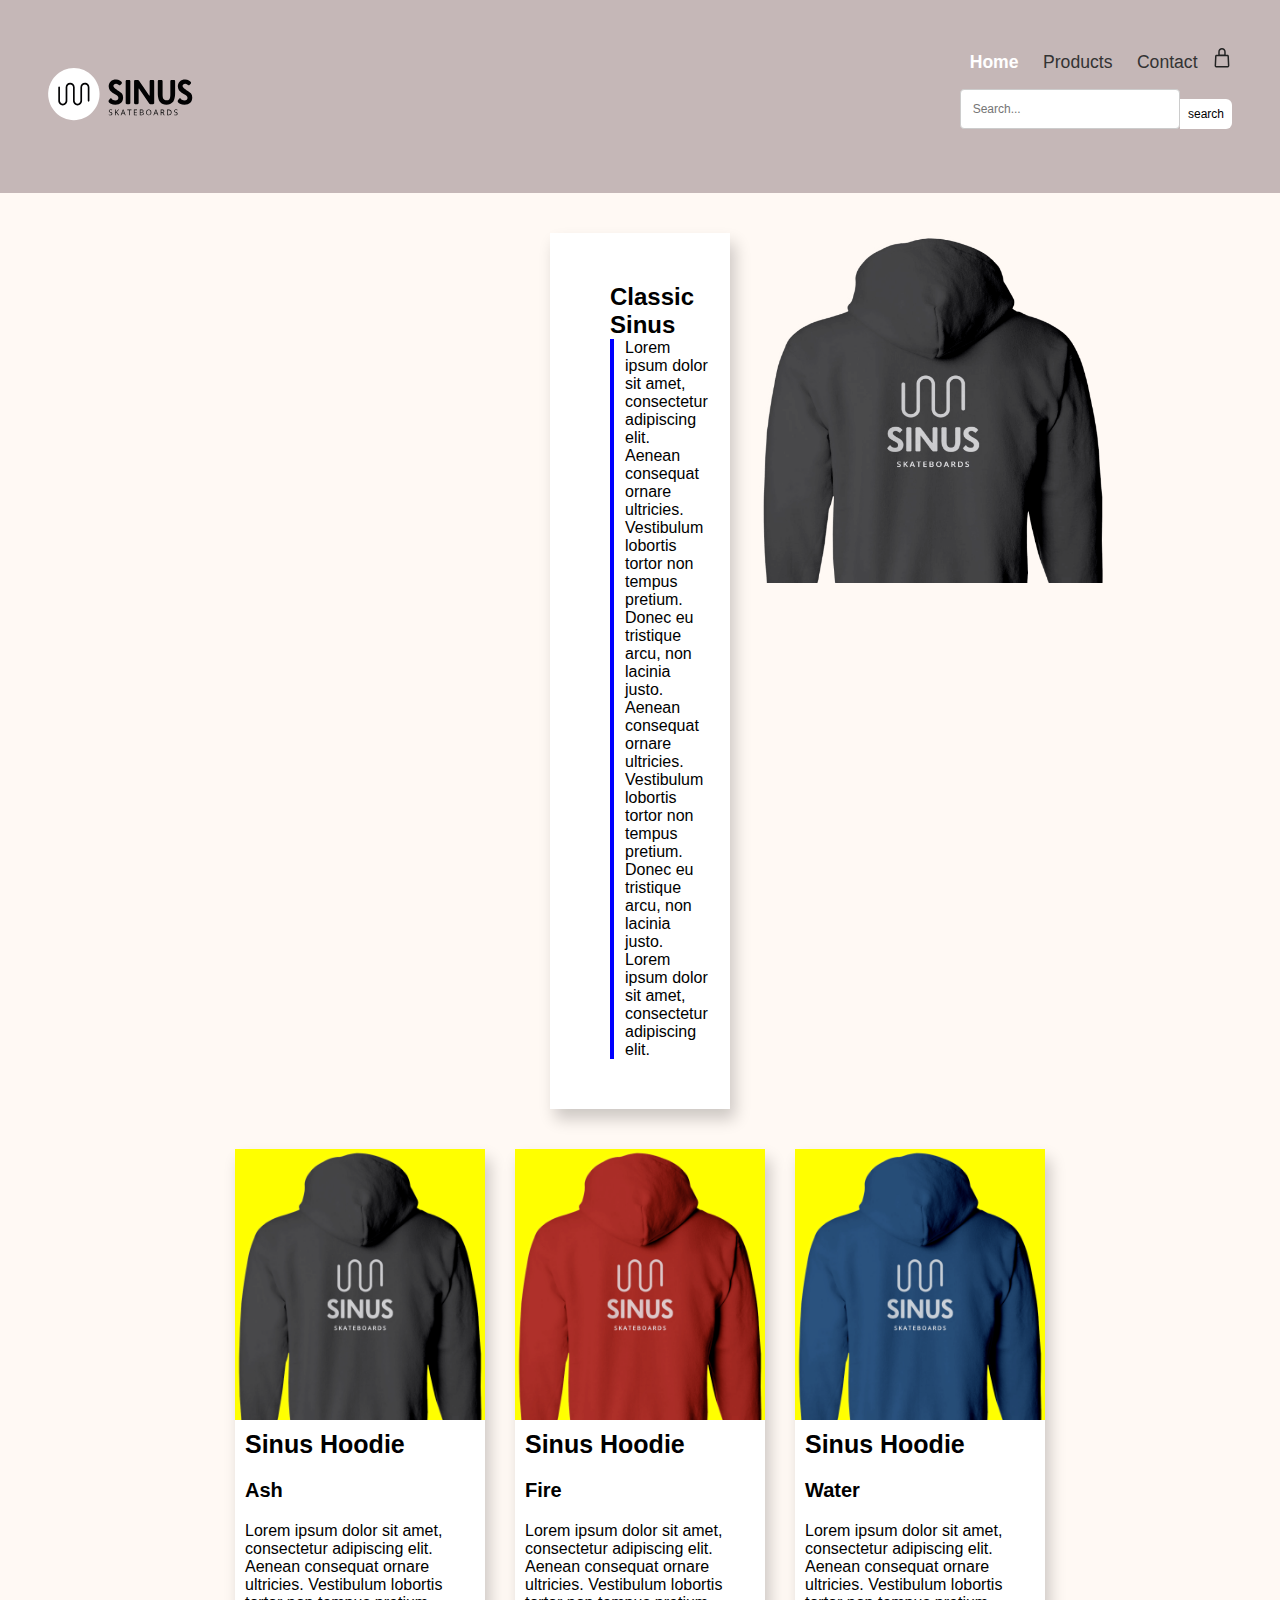
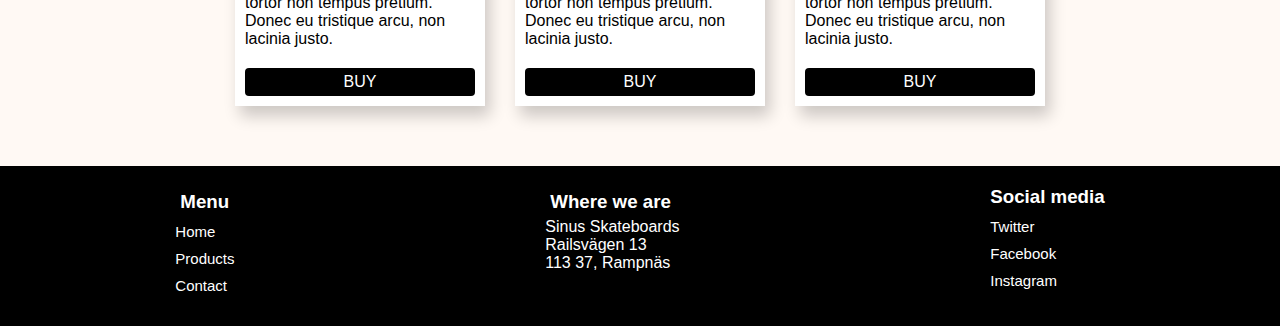
<file: index.html>
<!DOCTYPE html>
<html lang="en">
<head>
    <meta charset="UTF-8">
    <meta name="viewport" content="width=device-width, initial-scale=1.0">
    <title>SINUS</title>
    <link rel="stylesheet" href="styles.css">

</head>
<body>
    <!-- Logo med navbar-->
    <header class="navbar">
        <div class="logo">
            <img src="images/sinus-logo.svg" alt="Logo">
        </div>
        <nav class="navigation">
          <a href="index.html" class="active">Home</a>
          <a href="products.html">Products</a>
          <a href="contact.html">Contact</a>
          <img src="images/icon-bag.svg" alt="search">
          <form class="search-form" action="/search" method="GET">
            <input type="text" name="q" placeholder="Search...">
            <button type="submit">search</button>
          </form>
        </nav>
        
    </header>

    <!-- main produkt-->
     <section>
        <div class="article-one">
            <div class="classic">
                <h2>Classic Sinus</h2>
                <p class="line-text">Lorem ipsum dolor sit amet, consectetur adipiscing elit. 
                    Aenean consequat ornare ultricies. Vestibulum lobortis tortor 
                    non tempus pretium. Donec eu tristique arcu, non lacinia justo.
                    Aenean consequat ornare ultricies. Vestibulum lobortis tortor 
                    non tempus pretium. Donec eu tristique arcu, non lacinia justo.
                    Lorem ipsum dolor sit amet, consectetur adipiscing elit.
                </p>
                
            </div>
            <div class="classic-1">
                <img src="images/hoodie-ash.png" alt="ash">
            </div>

        </div>
     
      <div class="main">
        <div class="article">
            <img src="images/hoodie-ash.png" alt="ash" style="background-color: yellow;">
            <h1 style="padding: 10px;">Sinus Hoodie</h1>
            <h3 style="padding: 10px;">Ash</h3>
            <p style="padding: 10px;">Lorem ipsum dolor sit amet, consectetur adipiscing elit. 
                Aenean consequat ornare ultricies. Vestibulum lobortis tortor non tempus pretium.
                Donec eu tristique arcu, non lacinia justo.
            </p>
            <a href="http://www.google.com/" target="_blank">BUY</a>
        </div>
    
        <div class="article">
            <img src="images/hoodie-fire.png" alt="fire" style="background-color: yellow;">
            <h1 style="padding: 10px;">Sinus Hoodie</h1>
            <h3 style="padding: 10px;">Fire</h3>
            <p style="padding: 10px;">Lorem ipsum dolor sit amet, consectetur adipiscing elit. Aenean consequat ornare ultricies. Vestibulum lobortis tortor non tempus pretium. Donec eu tristique arcu, non lacinia justo.</p>
            <a href="http://www.google.com/" target="_blank">BUY</a>
        </div>
        <div class="article">
            <img src="images/hoodie-ocean.png" alt="ocean" style="background-color: yellow;">
            <h1 style="padding: 10px;">Sinus Hoodie</h1>
            <h3 style="padding: 10px;">Water</h3>
            <p style="padding: 10px;">Lorem ipsum dolor sit amet, consectetur adipiscing elit. Aenean consequat ornare ultricies. Vestibulum lobortis tortor non tempus pretium. Donec eu tristique arcu, non lacinia justo.</p>
            <a href="http://www.google.com/" target="_blank">BUY</a>
        </div>
    </div>
    </section>
    <!-- Footer -->
    <footer>
        <!-- scroll up button -->
        <button onclick="topFunction()" id="myBtn" title="Go to top">Top</button>
    
        <div class="container">
            <div class="lists">
                <div class="lists-1">
                    <h3 style="margin: 5px;">Menu</h3>
                    <a href="index.html">Home</a>
                    <a href="products.html">Products</a>
                    <a href="contact.html">Contact</a>
                </div>
            <div class="lists-2">
                <h3 style="margin: 5px;">Where we are</h3>
                <p>Sinus Skateboards</p>
                <p>Railsvägen 13</p>
                <p>113 37, Rampnäs</p>
            </div>
            <div class="lists-3">
                <h3>Social media</h3>
                <a href="https://x.com/?&" target="_blank">Twitter</a>
                <a href="https://www.facebook.com/" target="_blank">Facebook</a>
                <a href="http://Instagram.com/" target="_blank">Instagram</a>
            </div>
            </div>
        </div>
        
    </footer>

    
    <script>
        document.addEventListener("DOMContentLoaded", function () {
            const navLinks = document.querySelectorAll(".navigation a");
        
            navLinks.forEach((link) => {
                link.addEventListener("click", function () {
                    navLinks.forEach((nav) => nav.classList.remove("active"));
                    this.classList.add("active");
                });
            });
        });
    </script>
      
    
    <!-- Button scroll to the top  --> 
    <script>
        // Get the button
        let mybutton = document.getElementById("myBtn");
        
        // When the user scrolls down 10px from the top of the document, show the button
        window.onscroll = function() {scrollFunction()};
        
        function scrollFunction() {
          if (document.body.scrollTop > 10 || document.documentElement.scrollTop > 20) {
            mybutton.style.display = "block";
          } else {
            mybutton.style.display = "none";
          }
        }
        
        // When the user clicks on the button, scroll to the top of the document
        function topFunction() {
          document.body.scrollTop = 0;
          document.documentElement.scrollTop = 0;
        }
        </script>
</body>
</html>
</file>
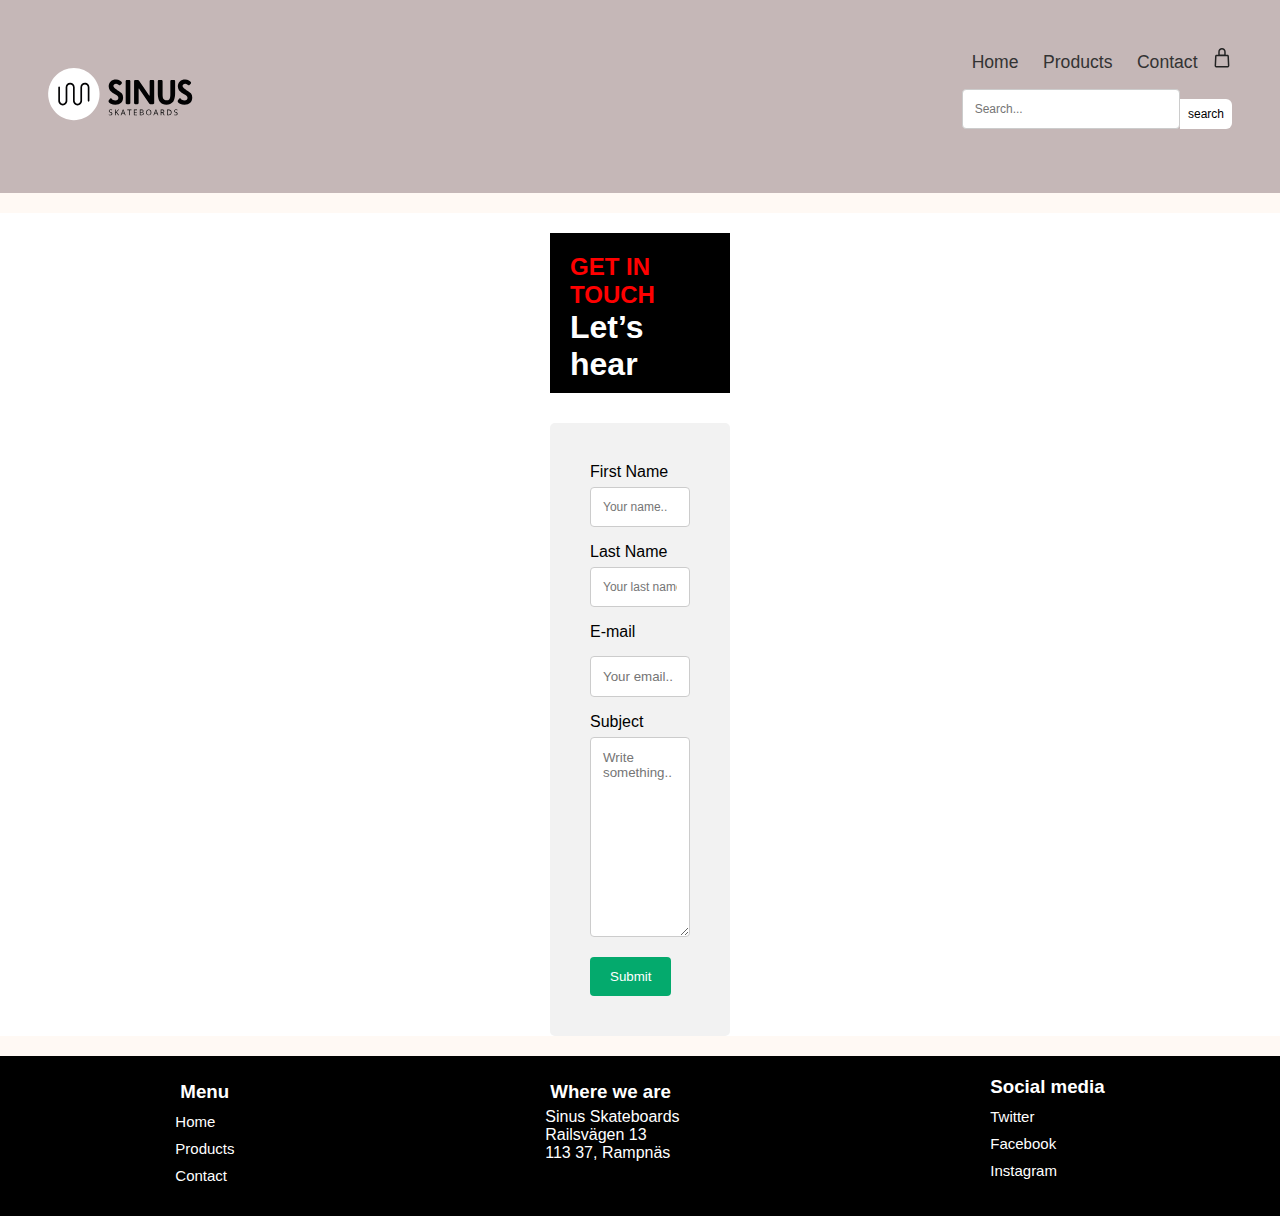
<file: contact.html>
<!DOCTYPE html>
<html lang="en">
<head>
    <meta charset="UTF-8">
    <meta name="viewport" content="width=device-width, initial-scale=1.0">
    <link rel="stylesheet" href="styles.css">
    <title>Contact</title>
</head>

<body>
    <header class="navbar">
        <div class="logo">
            <img src="images/sinus-logo.svg" alt="logo">
        </div>
        <nav class="navigation">
          <a href="index.html">Home</a>
          <a href="products.html">Products</a>
          <a href="contact.html">Contact</a>
          <img src="images/icon-bag.svg" alt="bag">
          <form class="search-form" action="/search" method="GET">
            <input type="text" name="q" placeholder="Search..." />
            <button type="submit">search</button>
          </form>
        </nav>
        
    </header>

    <section id="contactus" class="contactus">
        <div class="container">
            <h2 style="color: red;">GET IN TOUCH</h2>
            <h1>Let’s hear your amazing feedback!</h1>
        </div>
        <div class="container-5">
            <form action="#" method="post" target="_blank">
          
              <label for="fname">First Name</label>
              <input type="text" id="fname" name="firstname" placeholder="Your name.." required>
          
              <label for="lname">Last Name</label>
              <input type="text" id="lname" name="lastname" placeholder="Your last name.." required>

              <label for="email">E-mail</label>
              <input type="email" id="email" placeholder="Your email.." name="email" required>
          
              <label for="subject">Subject</label>
              <textarea id="subject" name="subject" placeholder="Write something.." style="height:200px"></textarea>
          
              <input type="submit" value="Submit">
          
            </form>
          </div>
     </section>

   <!-- Footer-->
    <footer>
        <!-- Top button scroll up -->
        <button onclick="topFunction()" id="myBtn" title="Go to top">Top</button>
    
        <div class="container">
            <div class="lists">
                <div class="lists-1">
                    <h3 style="margin: 5px;">Menu</h3>
                    <a href="index.html">Home</a>
                    <a href="products.html">Products</a>
                    <a href="contact.html">Contact</a>
                </div>
            <div class="lists-2">
                <h3 style="margin: 5px;">Where we are</h3>
                <p>Sinus Skateboards</p>
                <p>Railsvägen 13</p>
                <p>113 37, Rampnäs</p>
            </div>
            <div class="lists-3">
                <h3>Social media</h3>
                <a href="https://x.com/?&" target="_blank">Twitter</a>
                <a href="https://www.facebook.com/" target="_blank">Facebook</a>
                <a href="http://Instagram.com/" target="_blank">Instagram</a>
            </div>
            </div>
        </div>
        
    </footer>


    <script>
        document.addEventListener("DOMContentLoaded", function () {
            const navLinks = document.querySelectorAll(".navigation a");
        
            navLinks.forEach((link) => {
                link.addEventListener("click", function () {
                    navLinks.forEach((nav) => nav.classList.remove("active"));
                    this.classList.add("active");
                });
            });
        });
    </script>

    <script>
        // Get the button
        let mybutton = document.getElementById("myBtn");
        
        // When the user scrolls down 10px from the top of the document, show the button
        window.onscroll = function() {scrollFunction()};
        
        function scrollFunction() {
          if (document.body.scrollTop > 10 || document.documentElement.scrollTop > 20) {
            mybutton.style.display = "block";
          } else {
            mybutton.style.display = "none";
          }
        }
        
        // When the user clicks on the button, scroll to the top of the document
        function topFunction() {
          document.body.scrollTop = 0;
          document.documentElement.scrollTop = 0;
        }
        </script>
    
</body>
</html>
</file>
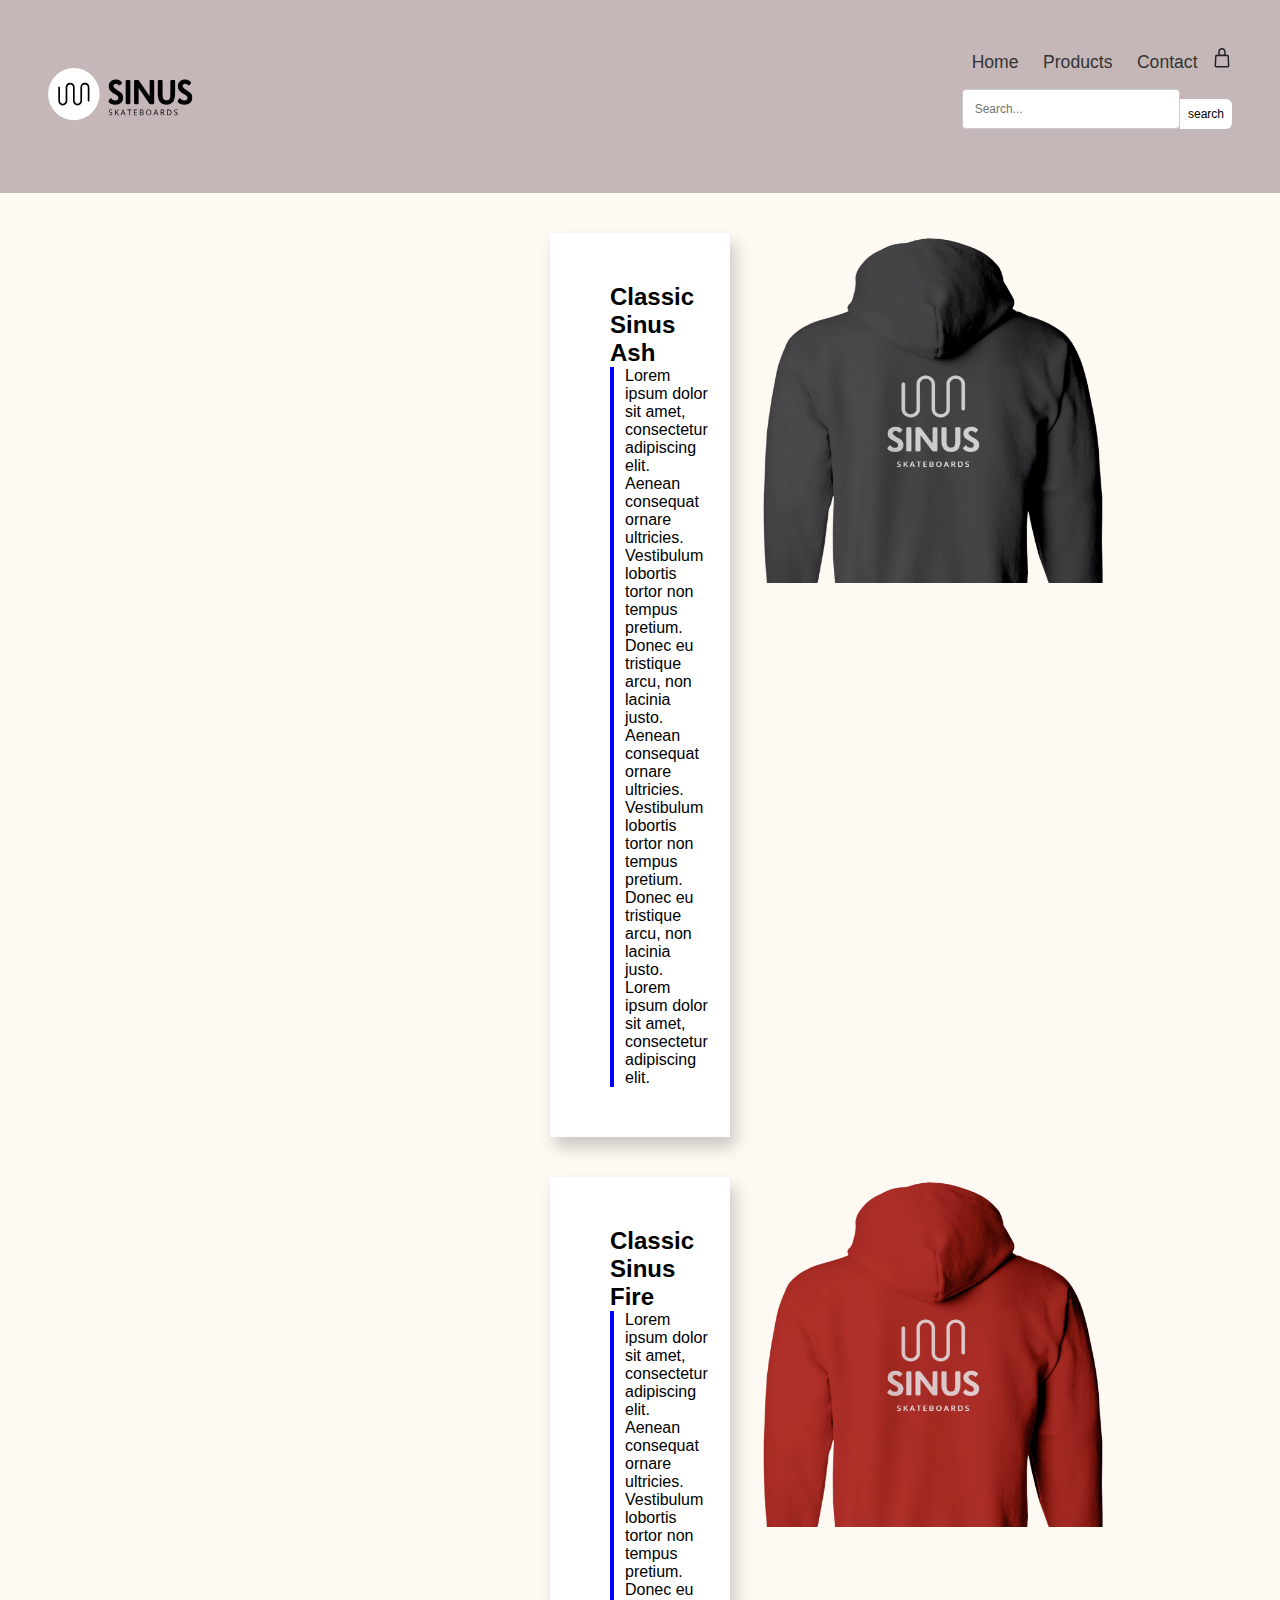
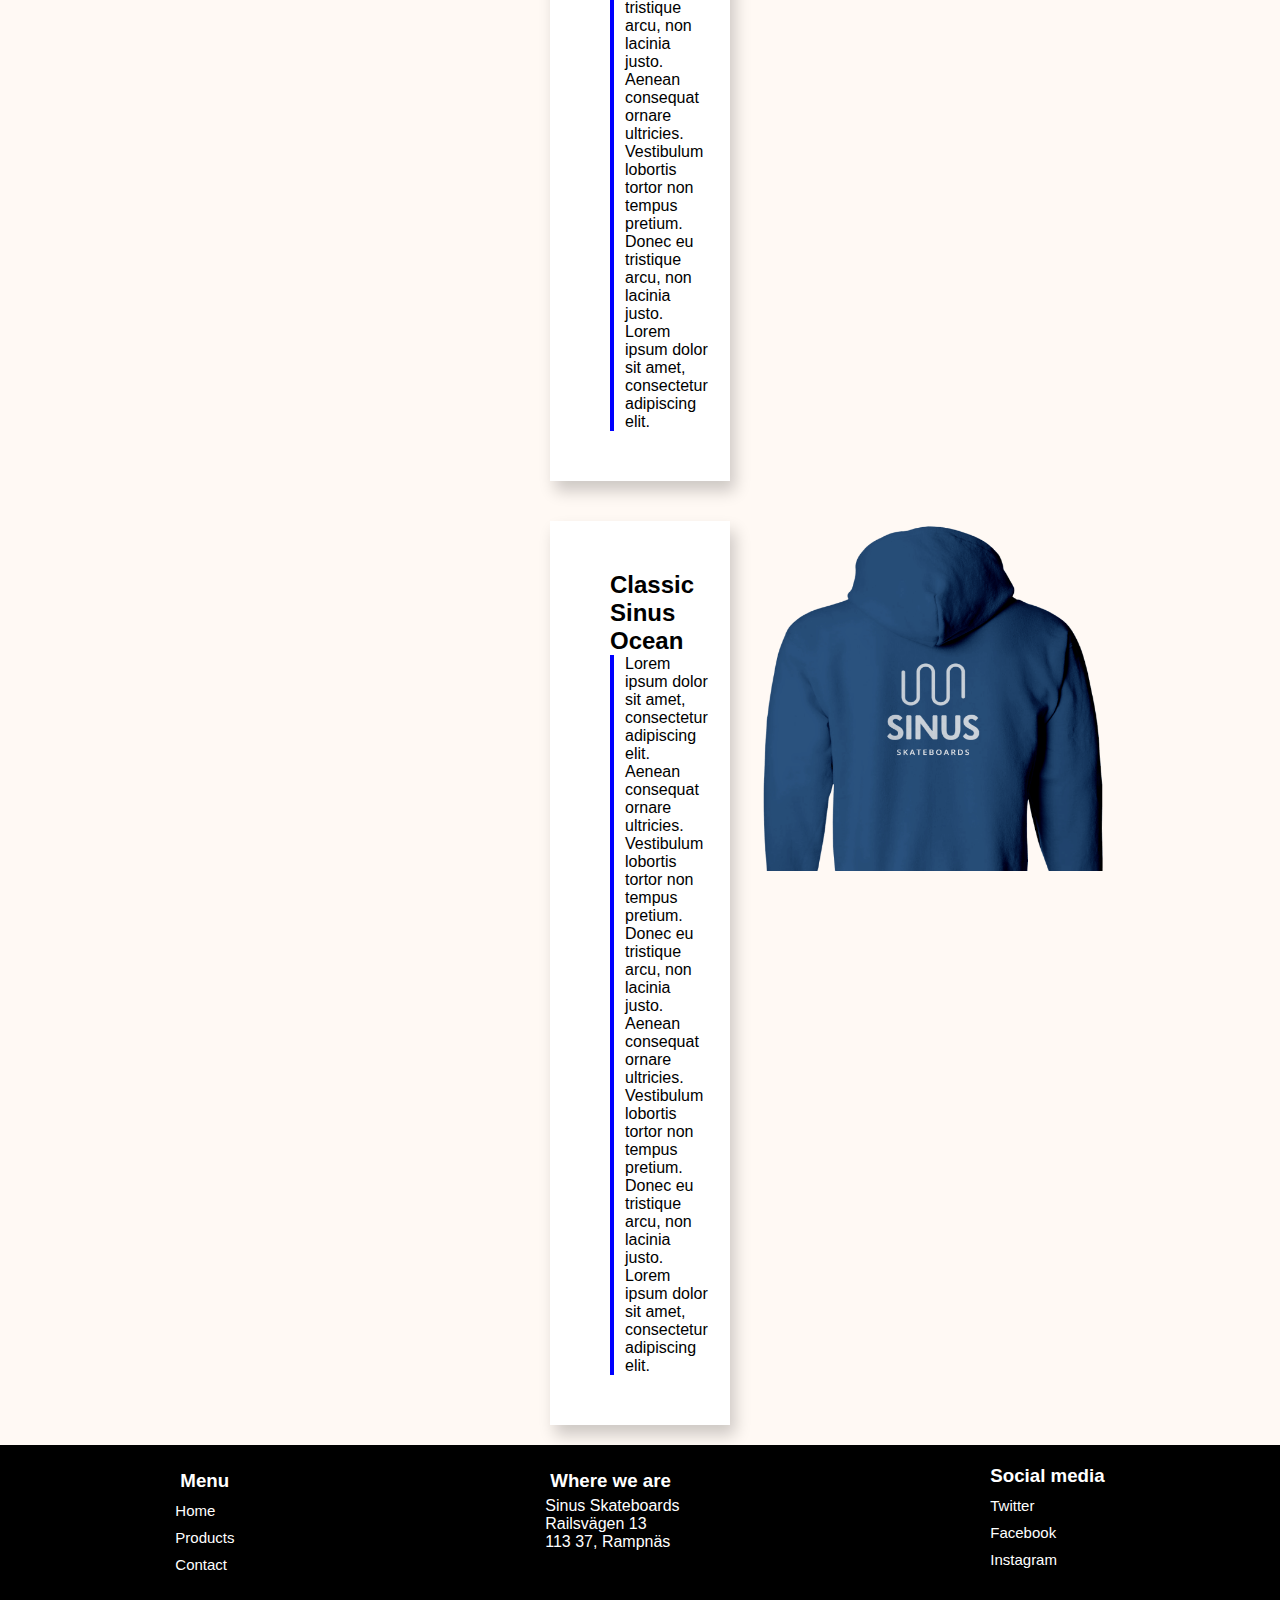
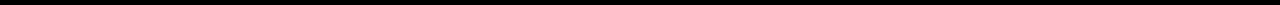
<file: products.html>
<!DOCTYPE html>
<html lang="en">
<head>
    <meta charset="UTF-8">
    <meta name="viewport" content="width=device-width, initial-scale=1.0">
    <link rel="stylesheet" href="styles.css">

    <title>Products</title>
</head>

<body>
    <header class="navbar">
        <div class="logo">
            <img src="images/sinus-logo.svg" alt="logo">
        </div>
        <nav class="navigation">
          <a href="index.html">Home</a>
          <a href="products.html">Products</a>
          <a href="contact.html">Contact</a>
          <img src="images/icon-bag.svg">
          <form class="search-form" action="/search" method="GET">
            <input type="text" name="q" placeholder="Search...">
            <button type="submit">search</button>
          </form>
        </nav>
        
    </header>

    <section>
        <div class="article-one">
            <div class="classic">
                <h2>Classic Sinus Ash</h2>
                <p class="line-text">Lorem ipsum dolor sit amet, consectetur adipiscing elit. 
                    Aenean consequat ornare ultricies. Vestibulum lobortis tortor 
                    non tempus pretium. Donec eu tristique arcu, non lacinia justo.
                    Aenean consequat ornare ultricies. Vestibulum lobortis tortor 
                    non tempus pretium. Donec eu tristique arcu, non lacinia justo.
                    Lorem ipsum dolor sit amet, consectetur adipiscing elit.
                </p>
            </div>
            <div class="classic-1">
                <img src="images/hoodie-ash.png" alt="ash">
            </div>

        </div>

        <div class="article-one">
            <div class="classic">
                <h2>Classic Sinus Fire</h2>
                <p class="line-text">Lorem ipsum dolor sit amet, consectetur adipiscing elit. 
                    Aenean consequat ornare ultricies. Vestibulum lobortis tortor 
                    non tempus pretium. Donec eu tristique arcu, non lacinia justo.
                    Aenean consequat ornare ultricies. Vestibulum lobortis tortor 
                    non tempus pretium. Donec eu tristique arcu, non lacinia justo.
                    Lorem ipsum dolor sit amet, consectetur adipiscing elit.
                </p>
            </div>
            <div class="classic-1">
                <img src="images/hoodie-fire.png" alt="fire">
            </div>

        </div>

        <div class="article-one">
            <div class="classic">
                <h2>Classic Sinus Ocean</h2>
                <p class="line-text">Lorem ipsum dolor sit amet, consectetur adipiscing elit. 
                    Aenean consequat ornare ultricies. Vestibulum lobortis tortor 
                    non tempus pretium. Donec eu tristique arcu, non lacinia justo.
                    Aenean consequat ornare ultricies. Vestibulum lobortis tortor 
                    non tempus pretium. Donec eu tristique arcu, non lacinia justo.
                    Lorem ipsum dolor sit amet, consectetur adipiscing elit.
                </p>
            </div>
            <div class="classic-1">
                <img src="images/hoodie-ocean.png" alt="ocean">
            </div>

        </div>


    </section>


    <footer>
        <button onclick="topFunction()" id="myBtn" title="Go to top">Top</button>
        <div class="container">
            <div class="lists">
                <div class="lists-1">
                    <h3 style="margin: 5px;">Menu</h3>
                    <a href="index.html">Home</a>
                    <a href="products.html">Products</a>
                    <a href="contact.html">Contact</a>
                </div>
            <div class="lists-2">
                <h3 style="margin: 5px;">Where we are</h3>
                <p>Sinus Skateboards</p>
                <p>Railsvägen 13</p>
                <p>113 37, Rampnäs</p>
            </div>
            <div class="lists-3">
                <h3>Social media</h3>
                <a href="https://x.com/?&" target="_blank">Twitter</a>
                <a href="https://www.facebook.com/" target="_blank">Facebook</a>
                <a href="http://Instagram.com/" target="_blank">Instagram</a>
            </div>
            </div>
        </div>
        
    </footer>

    <script>
        document.addEventListener("DOMContentLoaded", function () {
            const navLinks = document.querySelectorAll(".navigation a");
        
            navLinks.forEach((link) => {
                link.addEventListener("click", function () {
                    navLinks.forEach((nav) => nav.classList.remove("active"));
                    this.classList.add("active");
                });
            });
        });
    </script>

    <script>
        // Get the button
        let mybutton = document.getElementById("myBtn");
        
        // When the user scrolls down 10px from the top of the document, show the button
        window.onscroll = function() {scrollFunction()};
        
        function scrollFunction() {
          if (document.body.scrollTop > 10 || document.documentElement.scrollTop > 20) {
            mybutton.style.display = "block";
          } else {
            mybutton.style.display = "none";
          }
        }
        
        // When the user clicks on the button, scroll to the top of the document
        function topFunction() {
          document.body.scrollTop = 0;
          document.documentElement.scrollTop = 0;
        }
        </script>
    
</body>
</html>
</file>
<file: styles.css>
* {
    margin: 0;
    padding: 0;
    box-sizing: border-box;
    text-decoration: none;
    outline: none;
    scroll-behavior: smooth;
    font-family: Arial, Helvetica, sans-serif;

}

body {
    height: 100%;
    background-color: rgb(255, 249, 244);
}

/** Logo med Navbar **/

.navbar {
    display: flex;
    flex-direction: row;
    align-items: center;
    justify-content: space-around;
    padding: 3rem;
    background-color:rgb(197,183,183);
}
  
.logo {
    width: 150px;
    margin-right: auto;
}

.navigation a {
    margin: 10px;
    margin-bottom: 10px;
    text-decoration: none;
    color: #333;
    font-size: 1.1rem;
}

.navigation a:hover,
.navigation a.active {
    color: white;
    font-weight: bold;
}

.navigation img {
    width: 20px;
    height: 20px;

}

/** search input **/
.search-form {
    display: flex;
    align-items: center;
    margin-top: 10px;
}

  input[type="text"] {
    flex: 1;
    padding: 8px 8px;
    border: 1px solid #ccc;
    border-radius: 2px 0 0 6px;
    font-size: 12px;
}

button {
    padding: 8px 8px;
    background-color:white;
    border: none;
    border-radius: 0 6px 6px 0;
    cursor: pointer;
    font-size: 12px;
}

button:hover {
    background-color: rgb(197,183,183);
}

/** main & produkt **/
section {
    width: 100%;
    padding-left: 550px;
    padding-right: 550px;
}
.article-one {
    background: white;
    width: 100%;
    box-shadow: 5px 10px 15px 0 rgba(0, 0, 0, 0.2);
    align-content: center;
    justify-items: center;
    display: flex;
    margin-top: 40px;
    flex-direction: row;
    padding-left: 10px;
    padding-right: 10px;
}
.article-one:hover {
    transform: scale(1.1);
    transition: .5s ease;
    z-index: 2;
}

.line-text {
    position: relative;
    padding-left: 15px; 
  }
  
  .line-text::before {
    content: "";
    position: absolute;
    left: 0;
    top: 0;
    width: 4px;
    height: 100%;
    background-color: blue; 
  }

.classic {
    display: flex;
    flex-direction: column;
    justify-content: space-around;
    text-decoration: none;
    padding: 50px;
}

.classic-1 img {
    display: flex;
    width: 350px;
    height: 350px;
}

.main {
    display: flex;
    flex-direction: row;
    align-items: center;
    justify-content: center;
    width: 100%;
    padding: 40px;
    gap: 30px;
}

.article {
    background: white;
    width: 250px;
    box-shadow: 5px 10px 15px 0 rgba(0, 0, 0, 0.2);
    align-content: center;
    justify-items: center;
    display: flex;
    flex-direction: column;
}
.article img {
    width: 250px;
}
.article h1 {
    float: left;
    font-size: 25px;
    font-weight: bold;
}

.article h3 {
    float: left;
    font-size: 20px;
}

.main .article:hover{
    transform: scale(1.1);
    transition: .5s ease;
    z-index: 2;
}
.main .article a {
    background-color: #000000;
    color: white;
    margin: 10px;
    padding: 5px;
    text-align: center;
    text-decoration: none;
    display: inline-block;
    border-radius: 4px;
}
.article a:hover, a:active {
    background-color: red;
}

/** footer **/

.container {
    background: black;
    width: 100%;
    height: 160px;
    padding: 20px;
    bottom: 0;
    color: white;
    text-decoration: none;
    margin-top: 20px;

}
.container .lists {
    display: flex;
    flex-direction: row;
    justify-content: space-around;
    text-decoration: none;

}

.lists-1 a {
    text-decoration: none;
    color: white;
    display: flex;
    flex-direction: column;
    margin-top: 10px;
    font-size: 15px;
}

.lists-3 a {
    text-decoration: none;
    color: white;
    display: flex;
    flex-direction: column;
    margin-top: 10px;
    font-size: 15px;
}

/** scroll up **/
#myBtn {
    display: none; /* Hidden by default */
    position: fixed; /* Fixed/sticky position */
    bottom: 50px; /* Place the button at the bottom of the page */
    right: 30px; /* Place the button 30px from the right */
    z-index: 99; /* Make sure it does not overlap */
    border: none; /* Remove borders */
    outline: none; /* Remove outline */
    background-color: red; /* Set a background color */
    color: white; /* Text color */
    cursor: pointer; /* Add a mouse pointer on hover */
    padding: 15px; /* Some padding */
    border-radius: 10px; /* Rounded corners */
    font-size: 18px; /* Increase font size */
}
  
#myBtn:hover {
    background-color: #555; /* Add a dark-grey background on hover */
}

.contactus {
    display: flex;
    flex-direction: column;
    align-items: center;
    justify-content: center;
    width: 100%;
    height: 100%;
    border: 20px;
    margin-top: 20px;
    background-color: white;
}

/* Style inputs with type="text", select elements and textareas */
input[type=text], textarea {
    width: 100%; 
    padding: 12px;  
    border: 1px solid #ccc; 
    border-radius: 4px; 
    box-sizing: border-box;
    margin-top: 6px; 
    margin-bottom: 16px; 
    resize: vertical 
}
  input[type=email] {
    width: 100%;
    padding: 12px; 
    border: 1px solid #ccc; 
    border-radius: 4px; 
    box-sizing: border-box; 
    margin-top: 15px; 
    margin-bottom: 16px; 
    resize: vertical;
}
  
  /* Style the submit button with a specific background color etc */
  input[type=submit] {
    background-color: #04AA6D;
    color: white;
    padding: 12px 20px;
    border: none;
    border-radius: 4px;
    cursor: pointer;
  }
  
  /* When moving the mouse over the submit button, add a darker green color */
  input[type=submit]:hover {
    background-color: #45a049;
  }
  
  /* Add a background color and some padding around the form */
  .container-5 {
    border-radius: 5px;
    background-color: #f2f2f2;
    padding: 40px;
    margin-top: 30px;
    width: 100%;
  }



/* Mobile Responsive */
@media (max-width: 768px) {
   
}
</file>
